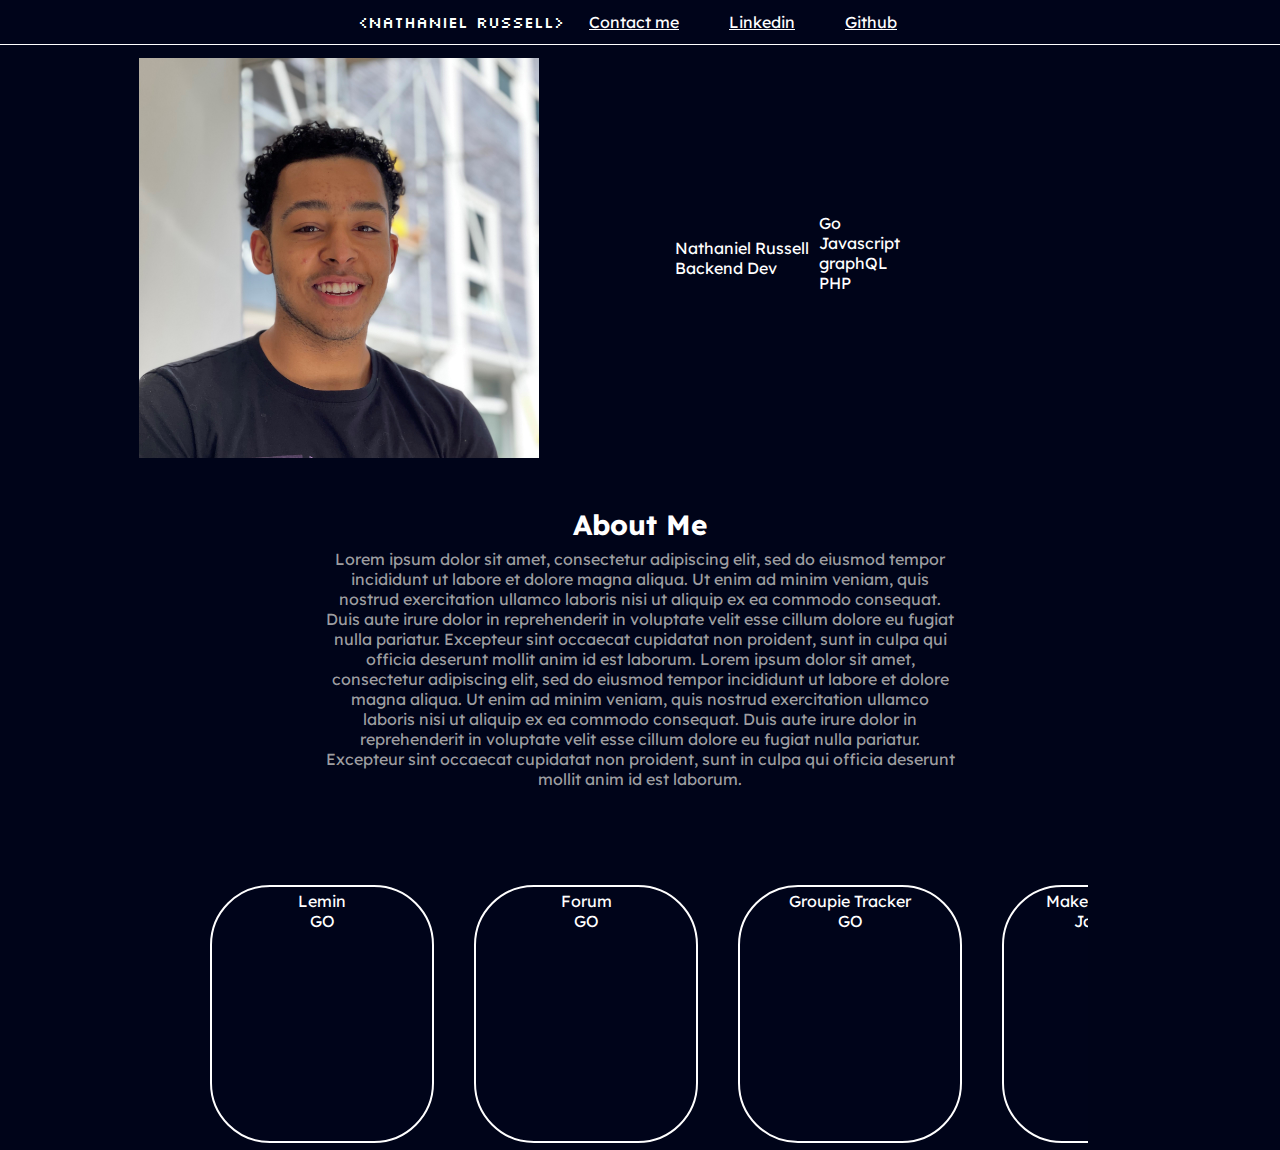
<file: homepage.html>
<!DOCTYPE html>
<html>
    <head>
        <link rel="stylesheet" href="/assets/styles.css" />
    </head>

    <body>
        <header class="navBar">
            <p class="title">&lt;Nathaniel Russell&gt;</p>
            <a href="#">Contact me</a>
            <a href="https://www.linkedin.com/in/nathaniel-russell-dev/" target="_blank">Linkedin</a>
            <a href="https://github.com/nater6" target="_blank">Github</a>
            <!-- <div class="dropdown">
                <button class="dropbtn">Contact Me</button>
            </div> -->
        </header>
        <div class="profile">
            <div class="center">
                <!-- <div class="sameline"> -->
                    <div class="profilePic">
                        <img
                            height="100%"
                            width="100%"
                            src="/assets/webpagePP.jpg"
                        />
                    </div>
                    <div class="details">
                            <p class="magrin">Nathaniel Russell</p>
                            <p>Backend Dev</p>
                    </div>
                <!-- </div> -->

                <div class="langs">
                    <div class="javascript"><p class="black">Go</p></div>
                    <div class="javascript">
                        <p class="black">Javascript</p>
                    </div>
                    <div class="javascript"><p class="black">graphQL</p></div>
                    <div class="javascript"><p class="black">PHP</p></div>

                    <!-- <span><p>Rust</p></span> -->
                </div>
            </div>
        </div>

        <div class="about">
            <h1 class="aboutTitle">About Me</h1>
            <p class = "aboutPara">
                Lorem ipsum dolor sit amet, consectetur adipiscing elit, sed do
                eiusmod tempor incididunt ut labore et dolore magna aliqua. Ut
                enim ad minim veniam, quis nostrud exercitation ullamco laboris
                nisi ut aliquip ex ea commodo consequat. Duis aute irure dolor
                in reprehenderit in voluptate velit esse cillum dolore eu fugiat
                nulla pariatur. Excepteur sint occaecat cupidatat non proident,
                sunt in culpa qui officia deserunt mollit anim id est laborum.
                Lorem ipsum dolor sit amet, consectetur adipiscing elit, sed do
                eiusmod tempor incididunt ut labore et dolore magna aliqua. Ut
                enim ad minim veniam, quis nostrud exercitation ullamco laboris
                nisi ut aliquip ex ea commodo consequat. Duis aute irure dolor
                in reprehenderit in voluptate velit esse cillum dolore eu fugiat
                nulla pariatur. Excepteur sint occaecat cupidatat non proident,
                sunt in culpa qui officia deserunt mollit anim id est laborum.
            </p>
        </div>

        <div class="Carousel">
            <div class="indBox">
                <p>Lemin</p>
                <p>GO</p>
            </div>
            <div class="indBox">
                <p>Forum</p>
                <p>GO</p>
            </div>
            <div class="indBox">
                <p>Groupie Tracker</p>
                <p>GO</p>
            </div>
            <div class="indBox">
                <p>Make-Your-Game</p>
                <p>Javascript</p>
            </div>
            <div class="indBox">
                <p>Mister-Quiz</p>
                <p>PHP</p>
            </div>
            <div class="indBox">
                <p>Lemin</p>
                <p>GO</p>
            </div>
            <div class="indBox">
                <p>Lemin</p>
                <p>GO</p>
            </div>
        </div>
       <script src="home.js">
        openHomePage()
       </script>
    </body>
</html>
</file>
<file: assets/styles.css>
@import url('https://fonts.googleapis.com/css2?family=Montserrat:wght@400;600;700&display=swap');
@import url('https://fonts.googleapis.com/css2?family=Rubik+Dirt&family=Rubik+Iso&family=Rubik+Maze&display=swap&family=Ubuntu&display=swap&&family=Silkscreen');
@import url('https://fonts.googleapis.com/css2?family=Press+Start+2P&display=swap');
@import url('https://fonts.googleapis.com/css2?family=Encode+Sans+SC&display=swap');
@import url('https://fonts.googleapis.com/css2?family=Lexend+Deca&display=swap');

* {
    box-sizing: border-box;
    color: white;
    font-family: 'Lexend Deca', sans-serif;
}
html {
    height: 100vh;
    width: 100vw;
}
body {
    padding-bottom: 10vh;
    margin: 0;
    width: 100%;
    height: 100%;
    background-color: #000419;
    background-attachment: fixed;
    overflow-x: hidden;
}

p {
    font-size: 100%;
    margin: 0;
}

a {
    margin: 1vw;
}
::-webkit-scrollbar {
    width: 0.35vw;
    z-index: 1;
}

/* Track */
::-webkit-scrollbar-track {
    background: #f1f1f100;
}

/* Handle */
::-webkit-scrollbar-thumb {
    background: rgb(179, 179, 179);
    border-radius: 15px;
}

/* Handle on hover */
::-webkit-scrollbar-thumb:hover {
    background: rgb(82, 82, 82);
}

/* navbar styling */

.navBar {
    display: flex;
    width: 100vw;
    max-height: 45px;
    justify-content: center;
    align-items: center;
    top: 0;
    left: 0;
    padding: 0;
    background-color: #00041a;
    border-bottom: 0.1vh solid white;
    z-index: 10;
}

.navBar > * {
    color: white;
    margin: 25px;
}
.resume_link{
    text-decoration: none;
    background-color: white;
    color: #000419;
    padding: 0.35%;
    border-radius: 15px;
}

.resume_link:hover {
    text-decoration: underline;
    background-color: #000419;
    color: white;
    transition: 0.5s;
}

.fa-square-github {
    font-size: 200%;
    color: white;
}

.fa-linkedin {
    font-size: 200%;
    color: white;
}

.fa-envelope,
.fa-file {
    font-size: 200%;
    color: white;
}

.title {
    margin: 50px 0;
    font-family: 'Silkscreen', cursive;
}
/*Pic and title section*/
.center {
    display: flex;
    height: fit-content;
    min-height: 275px;
    width: fit-content;
    min-width: 400px;
    justify-content: center;
    align-items: center;
    margin: auto;
    padding: 1%;
}

.profilePic {
    display: inline-flex;
    height: 10%;
    min-height: 175px;
    width: 30%;
    min-width: 400px;
    margin: 0 auto;
    margin-left: auto;
}

.display-pic-holder {
    display: flex;
}

.display-pic {
    height: 40vmin;
    min-height: 210px;
    max-height: 230px;
    width: 40vmin;
    min-width: 210px;
    max-width: 230px;
    border-radius: 50%;
}

.profile-details {
    width: 100%;
    /* min-width: 400px; */
    margin-left: 1vw;
}
.detail-text {
    font-size: 85%;
}

.console-container {
    font-size: 4em;
    text-align: center;
    height: fit-content;
    width: 100%;
}
.console-underscore {
    display: inline-block;
    position: relative;
}

.pos {
    color: #b9b9b9dd;
}

#consolePos {
    opacity: 0;
}

/*Langaue and experience section*/

.stack {
    height: fit-content;
    width: 100%;
    min-height: 125px;
    display: flex;
    flex-wrap: wrap;
    justify-content: space-evenly;
    grid-template-columns: 50% 50%;
    justify-items: center;
    margin: auto;
}

.langs {
    height: 10vh;
    width: 35vw;
    min-width: 325px;
}

.lang-title {
    color: #b9b9b9dd;
    width: inherit;
    height: 7vh;
    min-height: 35px;
    border-bottom: 5px solid #b9b9b9dd;
    margin-bottom: 10px;
}

.right {
    float: right;
}

.half-text {
    font-size: 125%;
    font-weight: bold;
}

.gap {
    display: flex;
    justify-content: center;
    text-align: center;
    align-items: center;
    margin-right: 3px;
}

.flex {
    display: flex;
    height: fit-content;
}
.left-auto {
    font-size: 100%;
    margin-left: auto;
}

.right-auto {
    font-size: 100%;
    margin-right: auto;
}

.auto {
    margin: auto;
}

.gql-logo {
    height: 25px;
    width: 25px;
}

.about {
    height: 40%;
    width: 70%;
    margin: 4vh auto;
    text-align: center;
}

.div-stat {
    width: 75%;
    height: 10%;
    margin: auto;
    display: flex;
    flex-wrap: wrap;
    gap: 2%;
    justify-content: center;
    align-items: center;
}

.div-stat img {
    margin: 1vh auto;
    height: 19vh;
}

.aboutTitle {
    display: flex;
    justify-content: center;
    align-items: center;
    width: 40vw;
    min-width: 175px;
    font-size: 28px;
    margin: 0 auto;
}

.projectsTitle {
    width: fit-content;
    margin: 1% auto 0;
    display: flex;
    justify-content: center;
    font-size: 20px;
}

.aboutPara {
    width: 50vw;
    margin: 0.25vh auto;
    border: 5px solid rgba(0, 0, 0, 0);
    color: #b9b9b9dd;
}

.details {
    padding: 10px;
}

.Carousel {
    margin: auto;
    margin-bottom: 5vh;
    height: 35%;
    width: fit-content;
    max-width: 70%;
    overflow: auto;
    white-space: nowrap;
    padding-bottom: 25px;
}

.indBox {
    display: inline-block;
    height: 100%;
    width: 25%;
    min-width: 200px;
    border: 0.25vh solid white;
    margin: 2vh;
    text-align: center;
    border-radius: 60px;
    word-wrap: break-word;
    background-color: #00041a;
    padding: 0.5%;
    text-decoration: none;
}

.indBox:hover {
    cursor: pointer;
    border-color: #b9b9b9dd;
    border-radius: 60px;
    transform: scale(1.25);
    transition: 0.3s;
}

.indBox > a {
    display: block;
    margin: 0 auto;
    text-decoration: none;
}

.Carousel::-webkit-scrollbar {
    height: 0.35vw;
}

.hidden {
    opacity: 0;
}

.fade {
    margin: 2vh 0;
    margin-bottom: 0;
    animation-name: fade-in;
    animation-duration: 1s;
    animation-fill-mode: forwards;
}

@keyframes fade-in {
    0% {
        opacity: 0;
        transform: scale(1.2);
    }
    100% {
        opacity: 1;
        transform: scale(1);
    }
}

.pop-up {
    display: none;
    top: 0;
    left: 0;
    position: fixed;
    height: 100vh;
    width: 100vw;
    overflow: hidden;
    background-color: rgba(0, 0, 0, 0.85);
    z-index: 2;
}

.project-overview {
    display: none;
    justify-content: center;
    align-items: center;
    position: fixed;
    top: 50%;
    left: 50%;
    transform: translate(-50%, -50%);
    transition: 150ms ease-in;
    margin: 2.5vh auto;
    justify-content: center;
    background-color: #000524;
    border-radius: 8px;
    z-index: 3;
    width: 60vw;
    min-width: 475px;
    height: 80vh;
    min-height: 375px;
    overflow-x: hidden;
}

.pro-title {
    display: flex;
    justify-content: space-between;
    padding: 1% 3%;
    padding-right: 0;
    width: 100%;
    margin: 1vh auto;
    font-size: 28px;
}

.pro-name {
    margin: auto;
}

.close {
    height: 100%;
    border: none;
    background-color: rgba(0, 0, 0, 0);
    color: white;
    cursor: pointer;
    margin-top: -10px;
    transform: scale(1.3);
}

.pro-link {
    width: fit-content;
    margin: auto;
    text-align: center;
}

.pro-github {
    width: fit-content;
    color: #b9b9b9dd;
    text-decoration: underline;
}

.pro-langs {
    display: flex;
    justify-content: center;
    align-items: center;
    margin: 15px auto;
    width: max-content;
    border: 2px solid white;
    border-radius: 7px;
    height: 7%;
    min-height: 30px;
    padding: 0 1%;
}

.pro-pics {
    height: fit-content;
    width: 70%;
    margin: auto;
    display: flex;
    flex-wrap: wrap;
}

.screenshot {
    height: 150px;
    width: 300px;
    margin: 1vh auto;
}

.display-pic {
    height: 100%;
    width: 100%;
}

.pro-desc {
    margin: 3vh auto;
    width: 80%;
    height: fit-content;
    text-align: center;
}

.pro-details {
    display: flex;
    justify-content: space-between;
    margin: 2.5vh auto;
    width: 70%;
    height: fit-content;
    min-height: 225px;
}

.pro-list {
    max-height: 200px;
    height: fit-content;
    width: 40%;
    min-width: 150px;
    overflow-y: auto;
    border: 3px solid #b9b9b9dd;
    border-radius: 5px;
    margin: auto;
}

.pro-list::-webkit-scrollbar-thumb {
    background: white;
}

.list-title {
    width: fit-content;
    margin: 1vh auto;
    border-bottom: 2px solid white;
}

.popUpHolder {
    height: fit-content;
    width: fit-content;
}

@media all and (max-width: 480px) {
    html {
        width: 100vw;
        height: 100vh;
        overflow-x: hidden;
    }
    body {
        width: 100vw;
        max-width: 480px;
        height: 100vh;
        overflow-x: hidden;
    }

    .navBar {
        width: 100vw;
        padding: 2%;
    }

    .title {
        padding-left: 2%;
        font-size: 14px;
    }

    .center {
        display: flex;
        min-width: 0px;
        width: 100%;
        min-height: 170px;
        height: 25%;
        margin: 0;
        margin-bottom: 2vh;
    }

    .display-pic {
        min-width: 0;
        min-height: 0;
        height: 125px;
        width: 125px;
        margin: 3vh auto 0 20px;
    }

    .profile-details {
        min-width: 0;
        min-height: 0;
        width: 100%;
        margin: auto;
        height: 150px;
    }

    .detail-text {
        margin-top: -2vh;
        font-size: 18px;
    }

    .console-underscore {
        font-size: 20px;
    }

    .console-container {
        margin: 0;
        min-width: 0;
        min-height: 0;
        height: 40px;
    }

    .stack {
        min-width: 0;
        min-height: 0;
        width: 100%;
        height: 35%;
    }

    .langs {
        min-width: 0;
        min-height: 0;
        width: 90%;
    }

    .langs-holder {
        min-width: 0;
        min-height: 0;
    }

    .lang-title {
        margin-bottom: 5px;
    }

    .media-flex {
        display: flex;
    }

    .right-auto {
        height: 25px;
        line-height: 25px;
        margin: auto;
        margin-top: 5px;
        width: fit-content;
    }

    .left-auto {
        margin: 5px auto;
        width: fit-content;
    }

    .gql-logo {
        height: 10;
    }

    .gql {
        height: fit-content;
    }

    .same {
        display: flex;
    }

    .fade {
        min-width: 0;
        min-height: 0;
    }

    .about {
        min-width: 0;
        min-height: 0;
        width: 100%;
        margin: 8vh auto 4vh;
    }

    .aboutPara {
        width: 80%;
        font-size: 14px;
    }

    .indBox {
        width: 75px;
    }

    .project-overview {
        width: 85vw;
        min-width: 0;
        height: 95vh;
        min-height: 0;
        margin-top: 7.5vh;
    }

    .pro-pics {
        display: block;
    }

    .close {
        color: white;
        transform: scale(1.75);
    }

    .screenshot {
        width: 100%;
        height: 15vh;
        margin: 1vh auto;
    }

    .pro-details {
        display: block;
    }

    .pro-list {
        margin: 1vh auto;
    }
}
</file>
